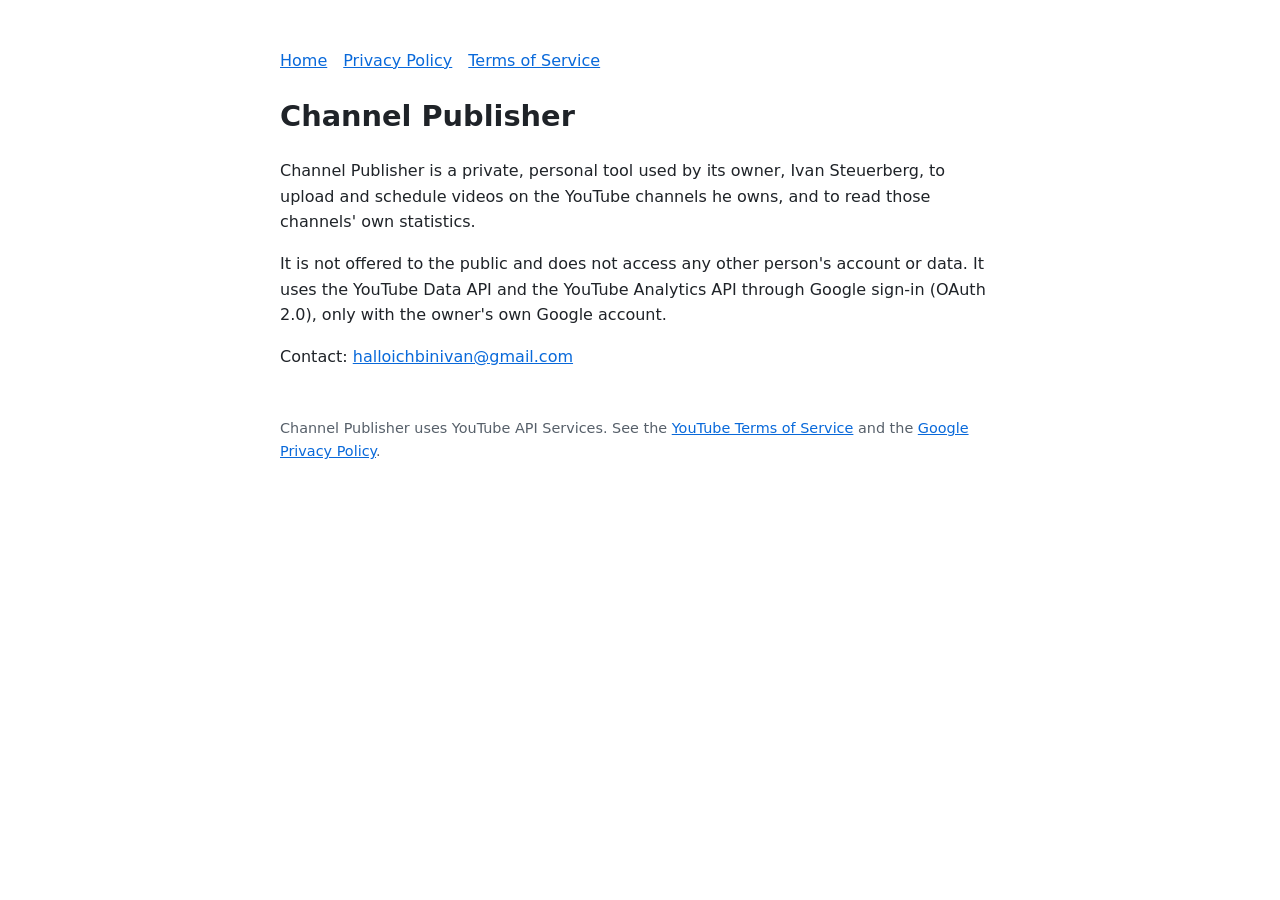
<file: index.html>
<!doctype html>
<html lang="en"><head><meta charset="utf-8"><meta name="viewport" content="width=device-width, initial-scale=1">
<title>Channel Publisher</title><link rel="stylesheet" href="style.css"></head>
<body>
<nav><a href="./">Home</a><a href="privacy.html">Privacy Policy</a><a href="terms.html">Terms of Service</a></nav>
<h1>Channel Publisher</h1>
<p>Channel Publisher is a private, personal tool used by its owner, Ivan Steuerberg, to upload and schedule videos on the YouTube channels he owns, and to read those channels' own statistics.</p>
<p>It is not offered to the public and does not access any other person's account or data. It uses the YouTube Data API and the YouTube Analytics API through Google sign-in (OAuth 2.0), only with the owner's own Google account.</p>
<p>Contact: <a href="mailto:halloichbinivan@gmail.com">halloichbinivan@gmail.com</a></p>
<footer>Channel Publisher uses YouTube API Services. See the <a href="https://www.youtube.com/t/terms">YouTube Terms of Service</a> and the <a href="https://policies.google.com/privacy">Google Privacy Policy</a>.</footer>
</body></html>
</file>
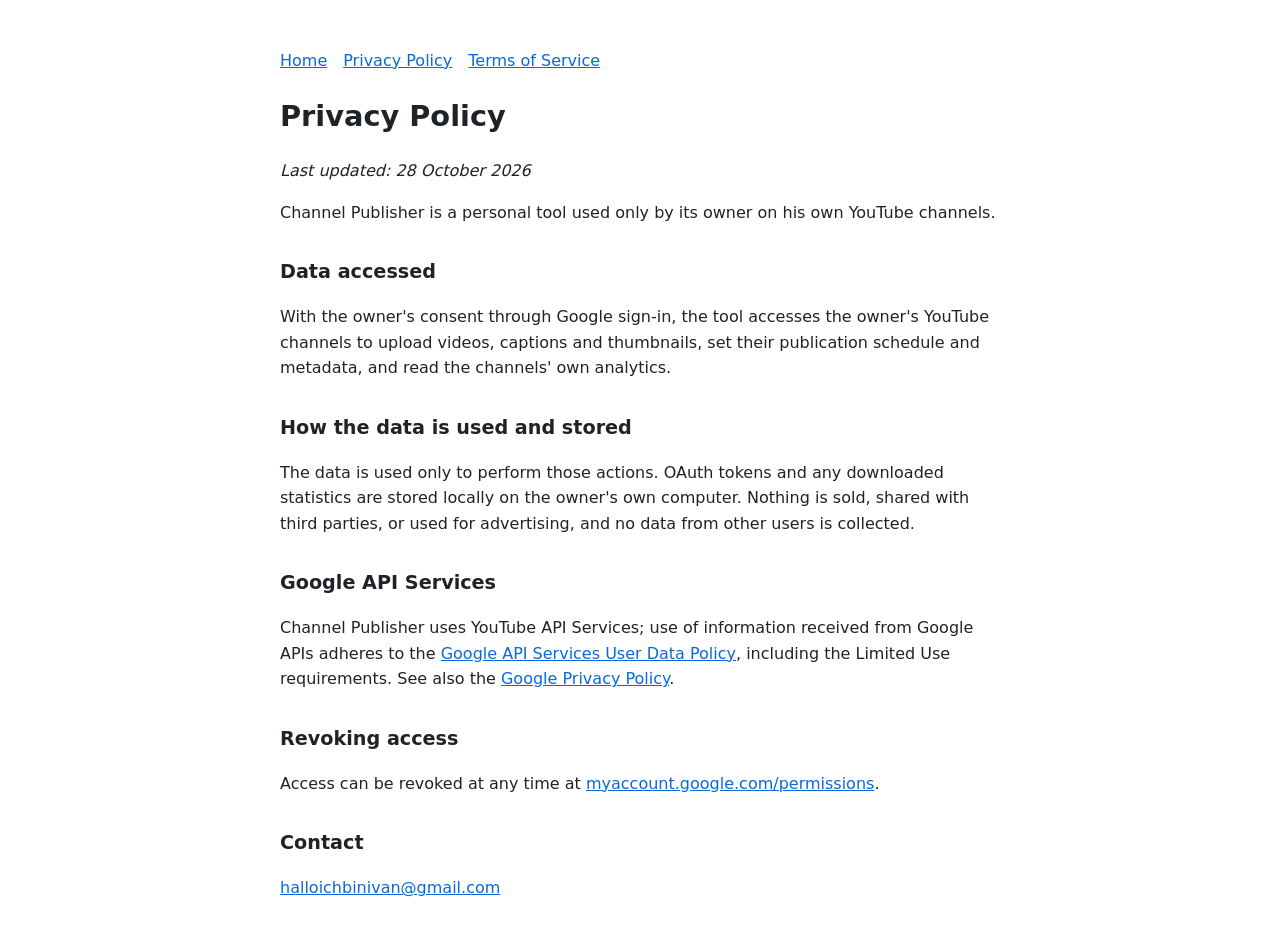
<file: privacy.html>
<!doctype html>
<html lang="en"><head><meta charset="utf-8"><meta name="viewport" content="width=device-width, initial-scale=1">
<title>Privacy Policy · Channel Publisher</title><link rel="stylesheet" href="style.css"></head>
<body>
<nav><a href="./">Home</a><a href="privacy.html">Privacy Policy</a><a href="terms.html">Terms of Service</a></nav>
<h1>Privacy Policy</h1>
<p><em>Last updated: 28 October 2026</em></p>
<p>Channel Publisher is a personal tool used only by its owner on his own YouTube channels.</p>
<h2>Data accessed</h2>
<p>With the owner's consent through Google sign-in, the tool accesses the owner's YouTube channels to upload videos, captions and thumbnails, set their publication schedule and metadata, and read the channels' own analytics.</p>
<h2>How the data is used and stored</h2>
<p>The data is used only to perform those actions. OAuth tokens and any downloaded statistics are stored locally on the owner's own computer. Nothing is sold, shared with third parties, or used for advertising, and no data from other users is collected.</p>
<h2>Google API Services</h2>
<p>Channel Publisher uses YouTube API Services; use of information received from Google APIs adheres to the <a href="https://developers.google.com/terms/api-services-user-data-policy">Google API Services User Data Policy</a>, including the Limited Use requirements. See also the <a href="https://policies.google.com/privacy">Google Privacy Policy</a>.</p>
<h2>Revoking access</h2>
<p>Access can be revoked at any time at <a href="https://myaccount.google.com/permissions">myaccount.google.com/permissions</a>.</p>
<h2>Contact</h2>
<p><a href="mailto:halloichbinivan@gmail.com">halloichbinivan@gmail.com</a></p>
</body></html>
</file>
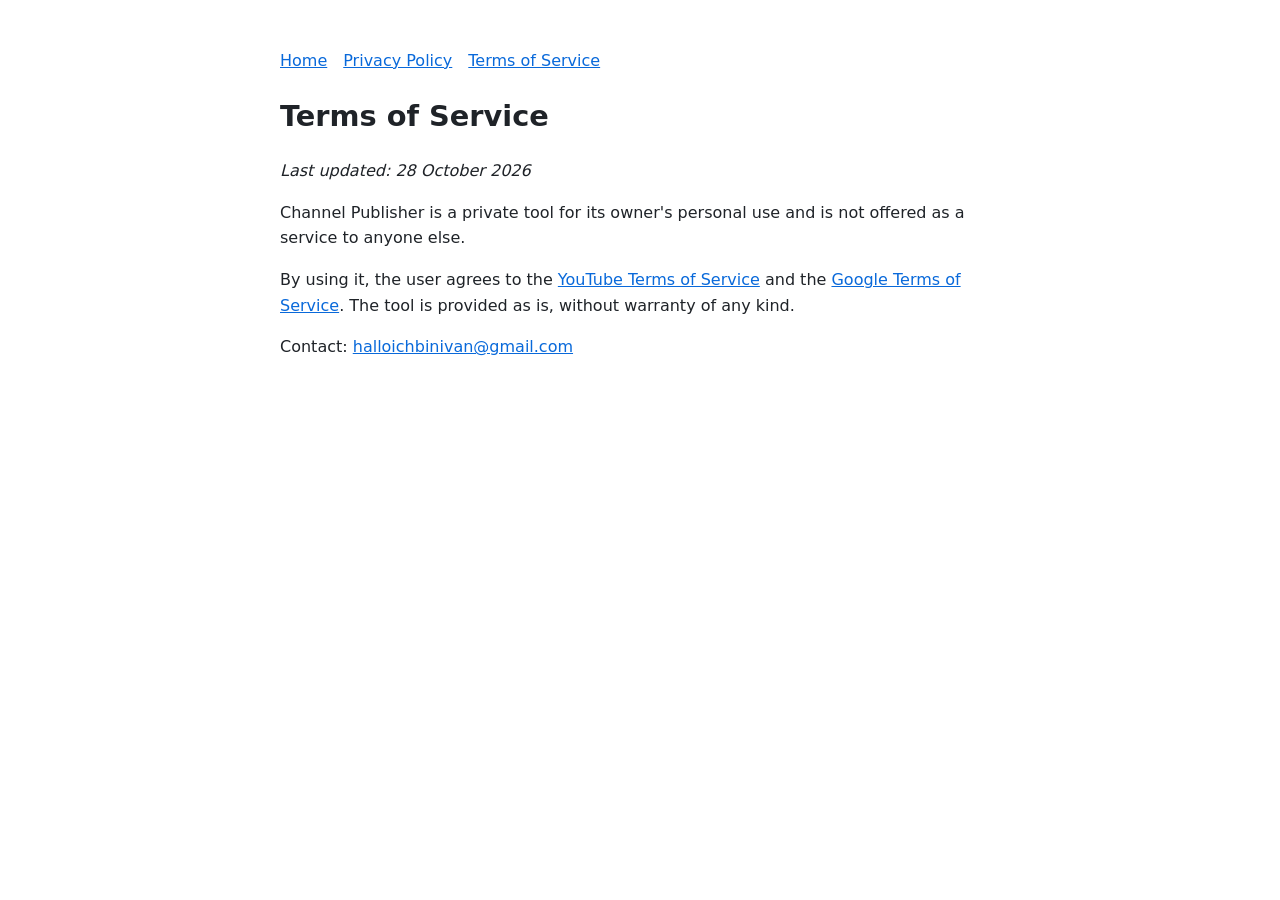
<file: terms.html>
<!doctype html>
<html lang="en"><head><meta charset="utf-8"><meta name="viewport" content="width=device-width, initial-scale=1">
<title>Terms of Service · Channel Publisher</title><link rel="stylesheet" href="style.css"></head>
<body>
<nav><a href="./">Home</a><a href="privacy.html">Privacy Policy</a><a href="terms.html">Terms of Service</a></nav>
<h1>Terms of Service</h1>
<p><em>Last updated: 28 October 2026</em></p>
<p>Channel Publisher is a private tool for its owner's personal use and is not offered as a service to anyone else.</p>
<p>By using it, the user agrees to the <a href="https://www.youtube.com/t/terms">YouTube Terms of Service</a> and the <a href="https://policies.google.com/terms">Google Terms of Service</a>. The tool is provided as is, without warranty of any kind.</p>
<p>Contact: <a href="mailto:halloichbinivan@gmail.com">halloichbinivan@gmail.com</a></p>
</body></html>
</file>
<file: style.css>
body{font-family:system-ui,-apple-system,Segoe UI,Roboto,sans-serif;max-width:720px;margin:48px auto;padding:0 20px;line-height:1.6;color:#1f2328;background:#fff}
h1{font-size:1.8rem}h2{font-size:1.2rem;margin-top:2rem}a{color:#0969da}nav a{margin-right:16px}footer{margin-top:48px;color:#57606a;font-size:.9rem}
</file>
